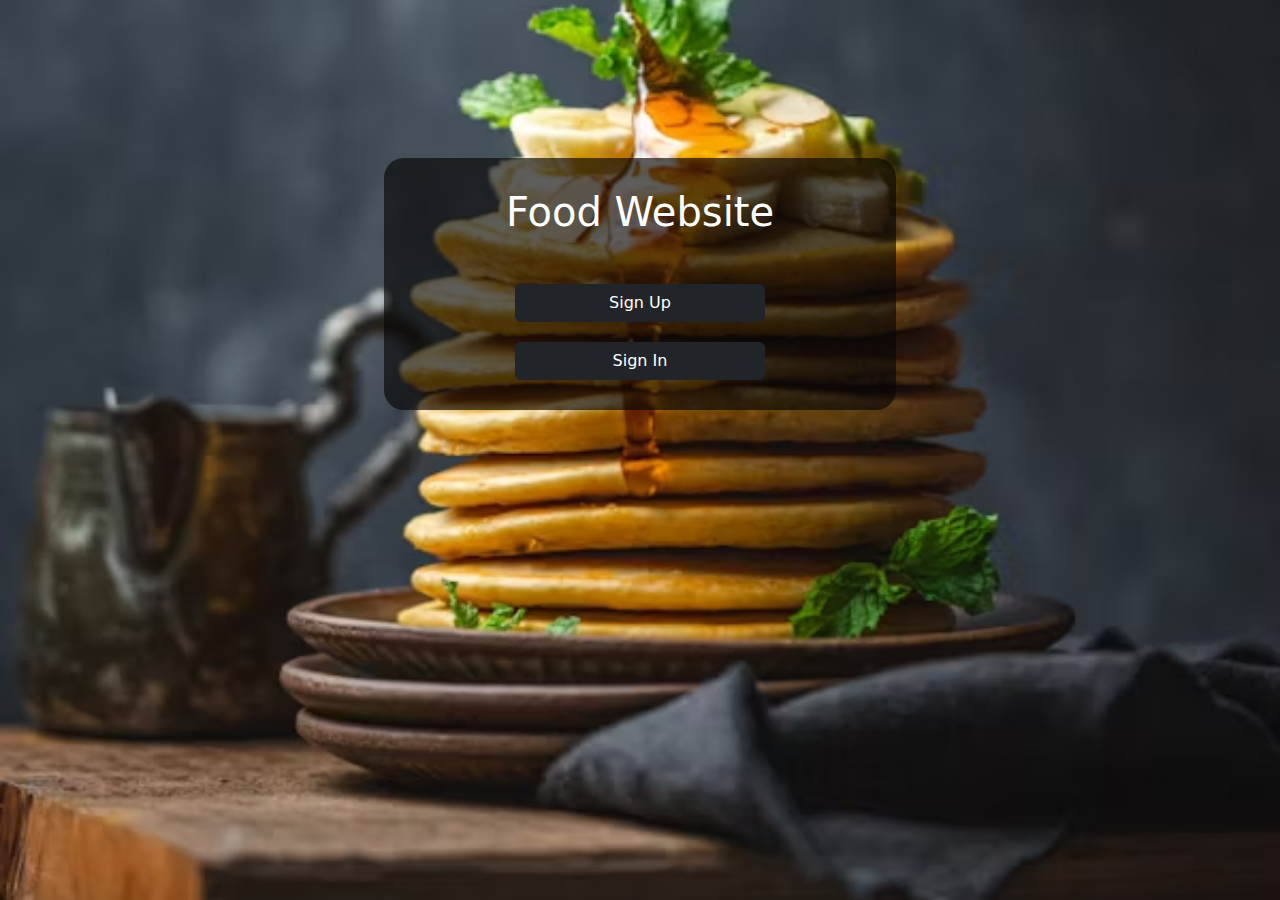
<file: index.html>
<!DOCTYPE html>
<html lang="en">

<head>
    <meta charset="UTF-8">
    <meta name="viewport" content="width=device-width, initial-scale=1.0">
    <title>Document</title>
    <link rel="stylesheet" href="https://cdn.jsdelivr.net/npm/bootstrap@5.3.2/dist/css/bootstrap.min.css">
    <link rel="stylesheet" href="style.css">


</head>
<!-- <img src="" alt=""> -->
<body>
    <br />
    <br />
    <div class="container"
        style="background-color: rgba(6, 6, 6, 0.648);padding: 30px;width: 40%; border-radius: 20px ;margin-top: 110px;">
        <div class="row">
            <h1 style="text-align: center;color: white;">Food Website</h1>

            <button id="signup" class="btn btn-dark"
                style="width: 250px;display: block;margin: auto;margin-top: 40px;">Sign Up</button>


        </div>
        <div class="row">

            <button id="signin" class="btn btn-dark"
                style="width: 250px;display: block;margin: auto;margin-top: 20px;">Sign In</button>

        </div>

    </div>

    <script src="app.js"></script>
</body>

</html>
</file>
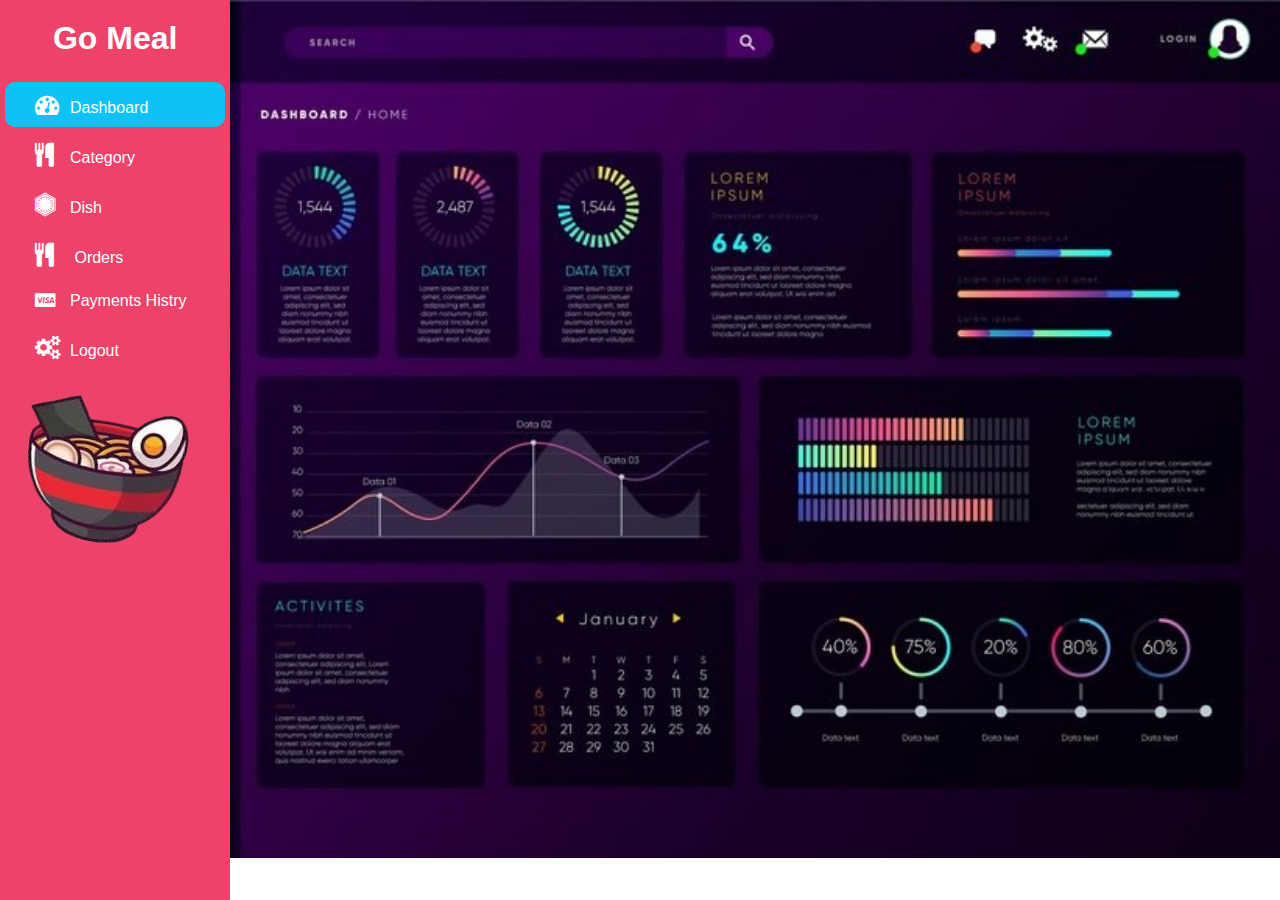
<file: Admin Panel/index.html>
<!DOCTYPE html>
<html lang="en">

<head>
  <meta charset="UTF-8">
  <meta name="viewport" content="width=device-width, initial-scale=1.0">
  <title>Document</title>

  <!-- main css file -->
  <link rel="stylesheet" type="text/css" media="all" href="style.css">

  <!-- fontawesome css link -->
  <link rel="stylesheet" href="https://cdnjs.cloudflare.com/ajax/libs/font-awesome/4.7.0/css/font-awesome.min.css">

  <!-- bootstrap css link -->
  <link href="https://cdn.jsdelivr.net/npm/bootstrap@5.2.3/dist/css/bootstrap.min.css" rel="stylesheet"
    integrity="sha384-rbsA2VBKQhggwzxH7pPCaAqO46MgnOM80zW1RWuH61DGLwZJEdK2Kadq2F9CUG65" crossorigin="anonymous">


</head>


<body>

  <div class="parentcontainer">

    <div class="sidebar">
      <h1>Go Meal</h1>
      <a href="" class="active"><i class="fa fa-dashboard " style="font-size:24px"></i>Dashboard</a>
      <a href="../Admin Panel/Category/index.html"><i class="fa fa-cutlery" style="font-size:24px"
          aria-hidden="true"></i>Category</a>
      <a href="../Admin Panel/Dish/index.html"><i class="fa fa-first-order" style="font-size:24px"
          aria-hidden="true"></i>Dish</a>
      <a href="./Orders/index.html"><i class="fa fa-cutlery" style="font-size:24px" aria-hidden="true"></i> Orders</a>
      <a href="../Admin Panel/Payments History/index.html"><i class="fa fa-cc-visa"></i>Payments Histry</a>

      <a onclick="logOut()" style="color: white;"><i class="fa fa-cogs" style="font-size:24px"></i>Logout</a>

      <img class="Logo img-fluid" src="../Admin Panel/Assets/Foods_Logo-removebg-preview.png" alt="">

    </div>

    <!-- <div> -->
      <img style="width: 100%; height: 100%; background-size: cover;" src="../Assets/OIP.jpg" alt="">
    <!-- </div> -->


  </div>


  <!-- bootstrap js link -->
  <script src="https://cdn.jsdelivr.net/npm/bootstrap@5.2.3/dist/js/bootstrap.bundle.min.js"
    integrity="sha384-kenU1KFdBIe4zVF0s0G1M5b4hcpxyD9F7jL+jjXkk+Q2h455rYXK/7HAuoJl+0I4"
    crossorigin="anonymous"></script>

  <script src="app.js"></script>
</body>

</html>
</file>
<file: style.css>
body {
    background-image: url(./UserPanel/Assets/photo-1567620905732-2d1ec7ab7445.avif);
    background-repeat: no-repeat;
    background-size: cover;
    background-position: 50%;
}
</file>
<file: Admin Panel/style.css>
* {
    margin: 0;
    padding: 0;
    box-sizing: border-box;
    font-family: 'Franklin Gothic Medium', 'Arial Narrow', Arial, sans-serif;
}

.parentcontainer {
    display: flex;
}

.sidebar {
    min-width: 18%;
    height: 100vh;
    background-color: rgb(237, 66, 106);
    display: block;
    position: sticky;
    top: 0px;

}

.sidebar h1 {
    text-align: center;
    padding: 20px 0px;
    color: white;
}

.sidebar a {
    display: block;
    padding: 10px 30px;
    color: rgb(255, 255, 255);
    text-decoration: none;
    margin: 5px;
}

.sidebar a:hover {

    color: rgb(255, 255, 255);
}

.sidebar a i {
    width: 35px;
}

.Logo {
    /* background-color: transparent; */
    transform: rotate(10deg);
    z-index: 1;
}

.sidebar .active {
    background-color: rgb(13, 195, 245);
    border-radius: 10px;

}
</file>
